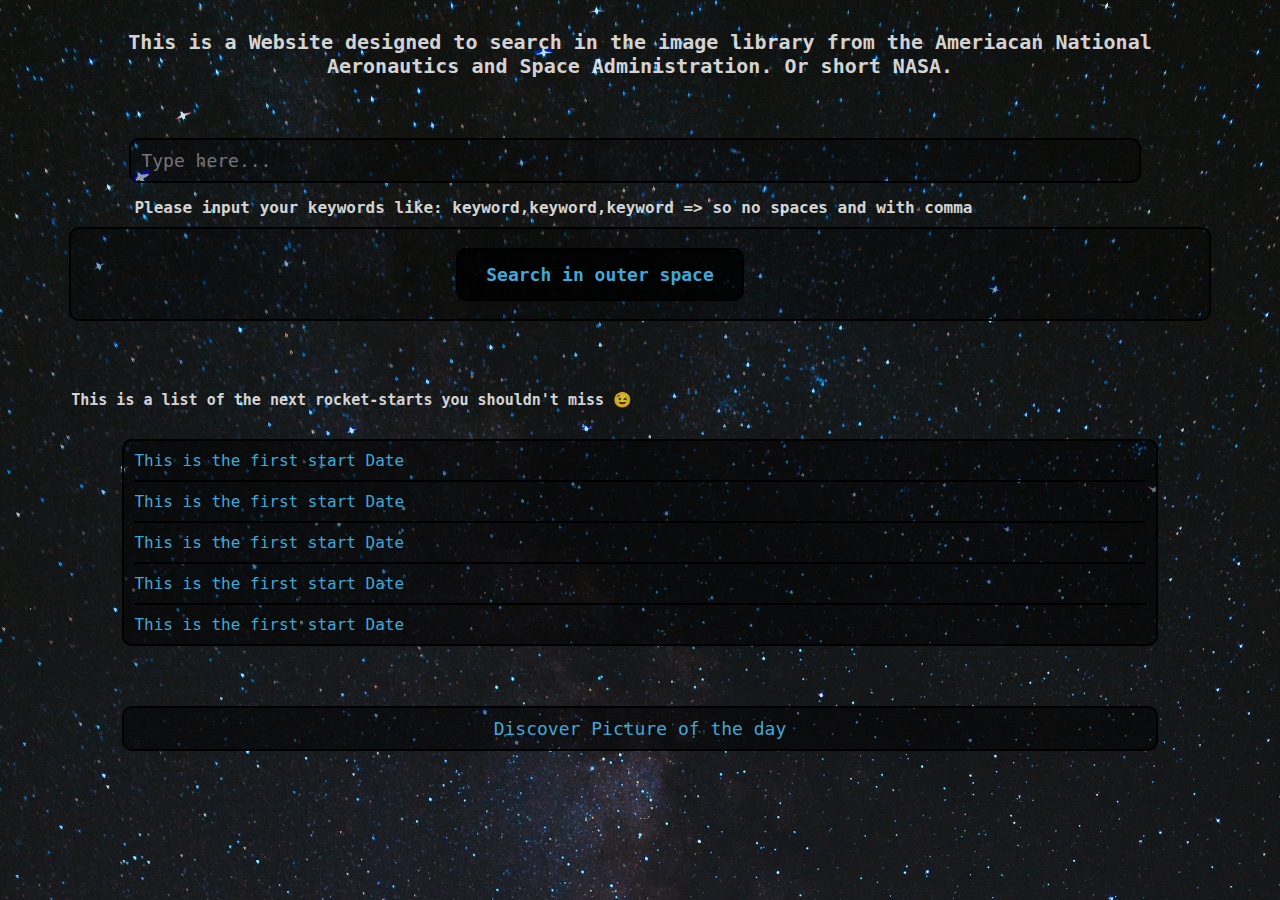
<file: index.html>
<!DOCTYPE html>
<html lang="en">

<head>
    <meta charset="UTF-8">
    <meta name="viewport" content="width=device-width, initial-scale=1.0">
    <title>Lexplore</title>
    <link rel="stylesheet" href="style.css">
    <meta name="theme-color" content="#051330">
    <link rel="icon" href="./assets/icon.png">
</head>

<body>
    <center>
        <h1>
            This is a Website designed to search in the image library from the Ameriacan National Aeronautics and Space
            Administration. Or short NASA.
        </h1>
    </center>

    <div class="container">
        <input id="searchField" type="text" placeholder="Type here...">
    </div>
    <div id="inputDescription">
        Please input your keywords like: keyword,keyword,keyword => so no spaces and with comma
    </div>
    <div id="searchDiv">

        <button id="searchButton" onclick="commitInput()">Search in outer space</button>
        <lord-icon id="gif" src="https://cdn.lordicon.com/anqzffqz.json" trigger="loop" delay="2000"
            style="width:80px;height:90px">
        </lord-icon>

    </div>
    <div id="headingNextStarts">
        This is a list of the next rocket-starts you shouldn't miss 😉
    </div>
    <div id="nextStarts">
        <div id="firstStart" class="startElement">
            This is the first start Date
        </div>
        <div class="blackLine"></div>
        <div id="secondStart" class="startElement">
            This is the first start Date
        </div>
        <div class="blackLine"></div>
        <div id="thirdStart" class="startElement">
            This is the first start Date
        </div>
        <div class="blackLine"></div>
        <div id="fourthStart" class="startElement">
            This is the first start Date
        </div>
        <div class="blackLine"></div>
        <div id="fifthStart" class="startElement">
            This is the first start Date
        </div>

    </div>
    <center>
        <div id="podButton" onclick="goToPOD()">Discover Picture of the day</div>
    </center>

    <div class="sizedBox"> </div>

    <script src="https://cdn.lordicon.com/lordicon.js"></script>
    <script src="sript.js"></script>
</body>

</html>
</file>
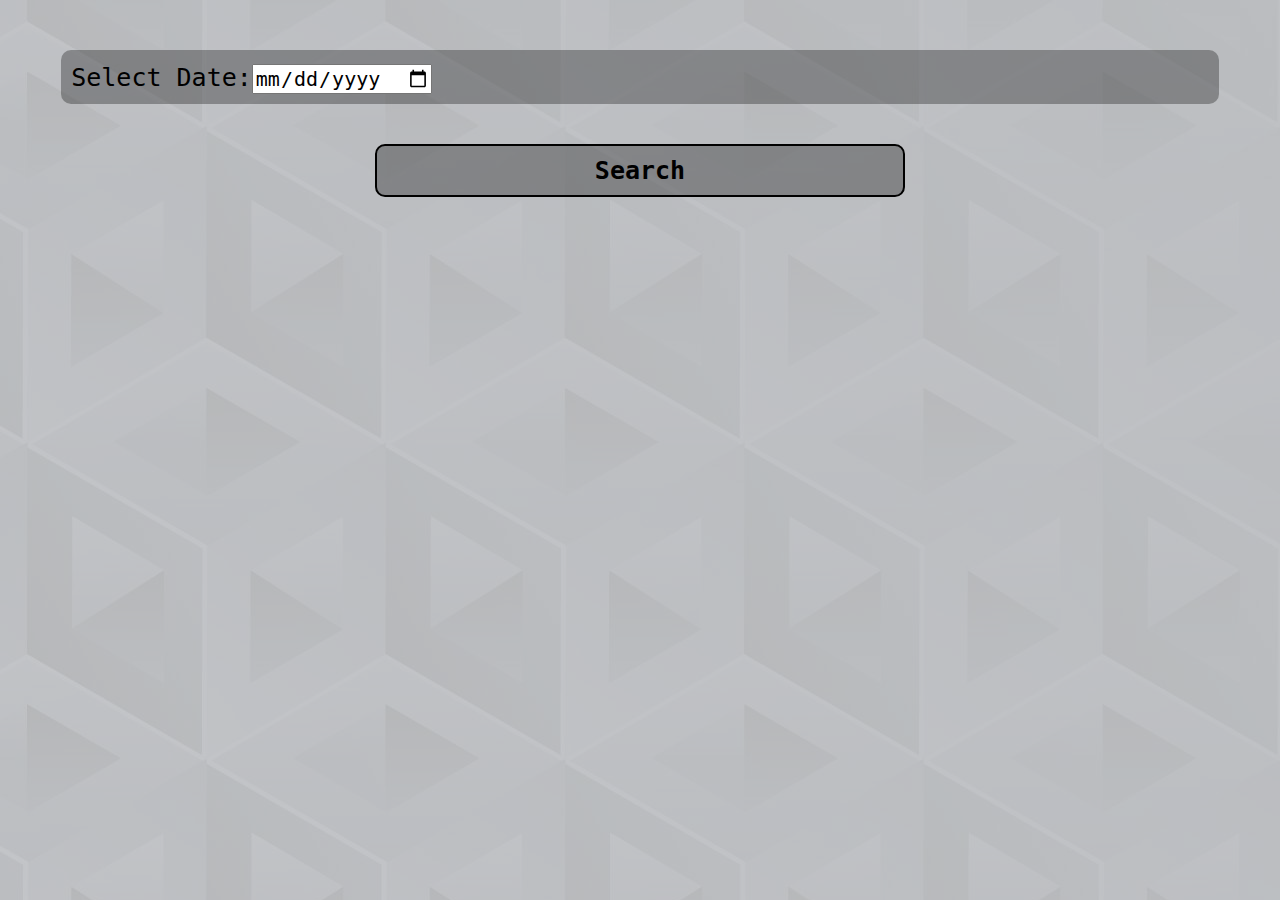
<file: pages/pod/index.html>
<!DOCTYPE html>
<html lang="en">

<head>
    <meta charset="UTF-8">
    <meta name="viewport" content="width=device-width, initial-scale=1.0">
    <title>POD</title>
    <link rel="stylesheet" href="style.css">
    <meta name="theme-color" content="#051330">
    <link rel="icon" href="../../assets/icon.png">
</head>

<body>

    <center>
        <form id="dateForm">
            <div id="outerDiv">
                <label for="selectedDate" id="labelForDate">Select Date:</label>
                <input type="date" id="selectedDate" name="selectedDate">
            </div>
            <div class="button" onclick="search()">Search</div>
        </form>
    </center>


    <script>

        function search() {
            const selectedDate = document.getElementById('selectedDate').value;

            if (selectedDate != '') {
                // Log or use the selected date in YYYY-MM-DD format
                const formattedDate = formatDate(selectedDate);
                localStorage.setItem('selectedDate', formattedDate)
                window.location.href = './display/index.html'
            }

        }

        function formatDate(inputDate) {
            // Convert the date to YYYY-MM-DD format
            const date = new Date(inputDate);
            const year = date.getFullYear();
            const month = ('0' + (date.getMonth() + 1)).slice(-2);
            const day = ('0' + date.getDate()).slice(-2);
            return `${year}-${month}-${day}`;
        }

    </script>

</body>

</html>
</file>
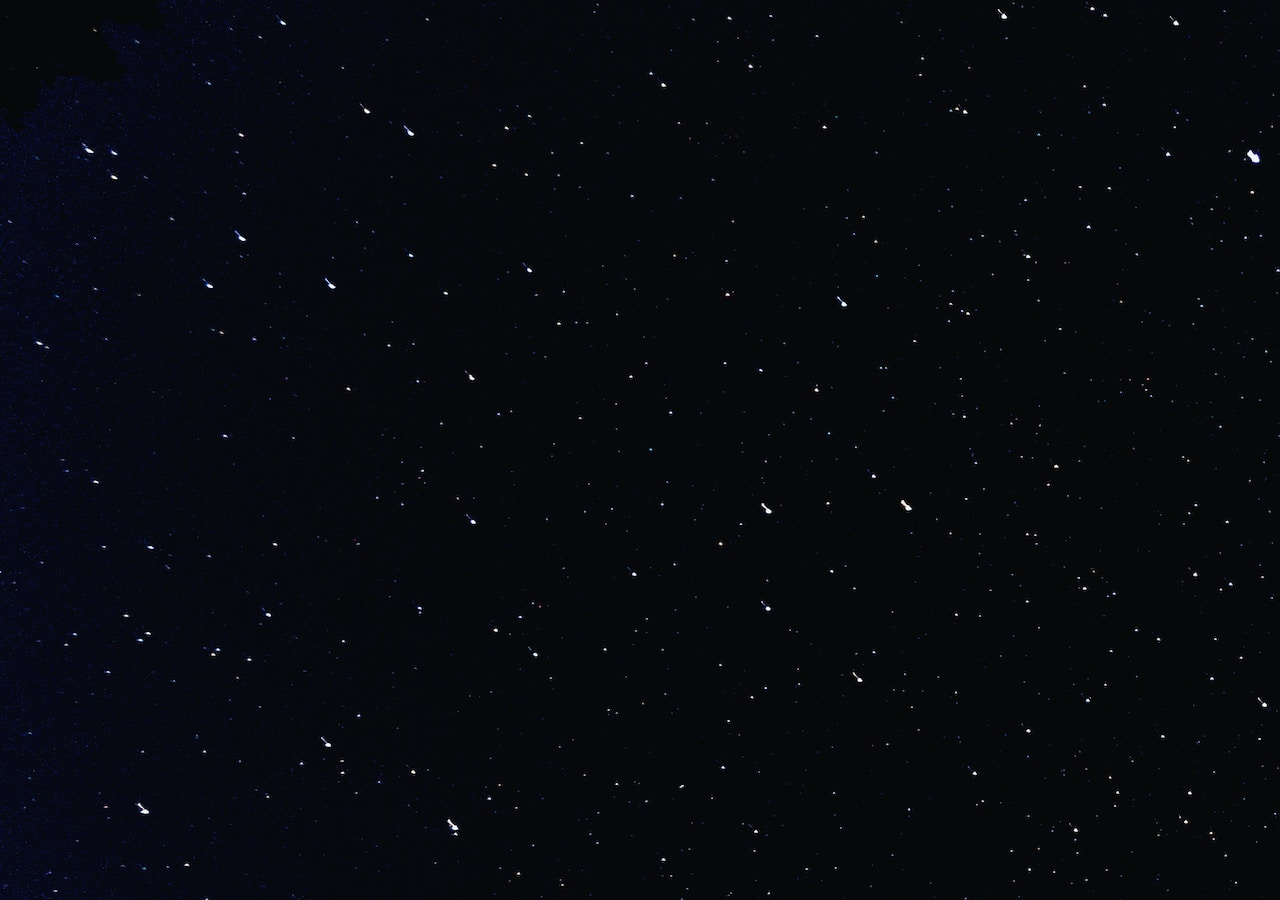
<file: pages/collection/collection.html>
<!DOCTYPE html>
<html lang="en">
<head>
    <meta charset="UTF-8">
    <meta name="viewport" content="width=device-width, initial-scale=1.0">
    <title>Collection</title>
    <link rel="stylesheet" href="./style.css">
    <meta name="theme-color" content="#051330">
    <link rel="icon" href="./assets/icon.png">
<body>

    <div id="pictureContainer">

    </div>

    <script src="./script.js"></script>
</body>
</html>
</file>
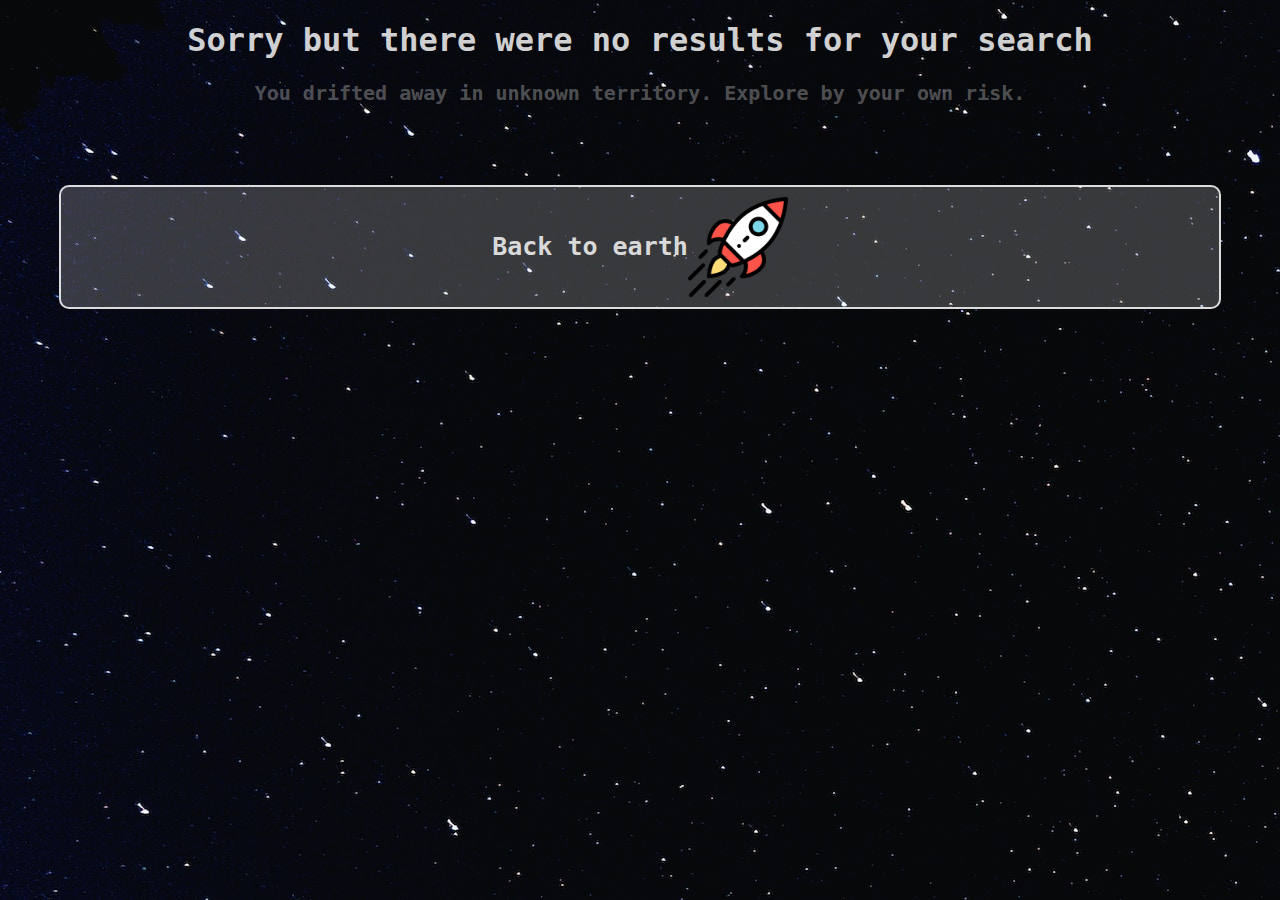
<file: pages/noResults/noResult.html>
<!DOCTYPE html>
<html lang="en">

<head>
    <meta charset="UTF-8">
    <meta name="viewport" content="width=device-width, initial-scale=1.0">
    <title>No Result</title>
    <link rel="stylesheet" href="style.css">
    <meta name="theme-color" content="#051330">
    <link rel="icon" href="./assets/icon.png">
</head>

<body>
    <center>
        <h1>Sorry but there were no results for your search</h1>
        <h2>You drifted away in unknown territory. Explore by your own risk.</h2>
        <div class="button_box" onclick="back()">
            <div id="inner_text">Back to earth</div>
            <img src="../../assets/icon.png" alt="icon" id="icon">
        </div>
    </center>

    <script>
        function back(){
            window.location.href = "../../index.html"
        }
    </script>
</body>


</html>
</file>
<file: style.css>
body {
    background-image: url(./assets/new_background.jpg);
    background-size: cover;
    height: 100hv;
    margin-top: 20px;
}

html {
    padding: 0;
    margin: 0;
    width: 100%;
    height: 100%;
}

.container {
    text-align: center;
}

#searchField {
    padding: 10px;
    width: 80%;
    box-sizing: border-box;
    margin-right: 10px;
    margin-bottom: 10px;

    font-size: large;
    font-family: 'Space Mono', monospace;
    color: #40a8d8;

    border: 2px solid black;
    border-radius: 10px;
    background-color: rgba(0, 0, 0, 0.3);

}

#searchDiv {
    display: flex;
    justify-content: center;
    align-items: center;
    margin: 0 auto;
    border: 2px solid black;
    background-color: rgba(0, 0, 0, 0.3);
    border-radius: 10px;
    max-width: 90%;
}


#searchButton {
    font-weight: bold;
    font-size: large;
    color: #40a8d8;
    /* Text color for the button */
    cursor: pointer;
    background-color: rgba(0, 0, 0, 0.8);

    font-family: 'Space Mono', monospace;

    border: 2px solid black;
    padding: 14px 28px;
    border-radius: 10px;
    position: relative;
    top: 0;
    max-width: 80%;
    margin-right: 20px;
    margin-left: 20px;

}

#inputDescription{
    max-width: 80%;
    margin: 0 auto;
    margin-bottom: 10px;
    margin-top: 5px;
    font-family:'Space Mono', monospace;
    font-weight: bold;
    color:rgba(255, 255, 255, 0.825);
}


#nextStarts {
    max-width: 80%;
    margin: 0 auto;
    margin-top: 30px;
    padding: 10px;
    border: 2px solid black;
    border-radius: 10px;
    background-color: rgba(0, 0, 0, 0.5);
}

#headingNextStarts{
    padding-top: 20px;
    margin: 0 auto;
    max-width: 90%;
    font-family: 'Space Mono', monospace;
    font-size: 15px;
    margin-top: 50px;
    font-weight: bold;
    color: rgba(255, 255, 255, 0.825);
}

.startElement {
    color: #40a8d8;
    font-family: 'Space Mono', monospace;

}

.blackLine{
    border-top: 2px solid black;
    margin: 10px 0;
}


h1{
    font-family: 'Space Mono', monospace;
    border-radius: 10px;
    padding: 10px;
    margin-bottom: 50px;
    font-size: 20px;
    max-width: 90%;
    color: rgba(255, 255, 255, 0.825);
}

.sizedBox{
    height: 50px;
}

#podButton{
    color: #40a8d8;
    font-family: 'Space Mono', monospace;
    font-size: 18px;
    padding: 10px;
    margin-top: 60px;
    border: 2px solid black;
    background-color: rgba(0, 0, 0, 0.5);
    width: 80%;
    border-radius: 10px;
}
</file>
<file: pages/pod/style.css>
body {
    background-image: url(../../assets/background_pod_search.jpg);
    height: 100hv;
    margin-top: 20px;
    background-color: rgba(255,255,255,0.7);
    background-blend-mode: lighten;
}



#labelForDate{
    font-family: 'Space Mono', monospace;
    font-size: 25px;
}

#dateForm{
    margin-top: 50px;
    display: flex;
    flex-direction: column;
    justify-content: space-around;
    align-items: center;
}

#selectedDate{
    margin-top: 4px;
    font-family: 'Space Mono', monospace;
    font-size: 20px;
}

.button{
    margin-top: 40px;
    font-size: 25px;
    font-family: 'Space Mono', monospace;
    border: 2px solid black;
    padding: 10px;
    width: 40%;
    font-weight: bold;
    background-color: rgba(0,0,0,0.3);
    border-radius: 10px;
}

#outerDiv{
    display: flex;
    align-items: center;
    background-color: rgba(0,0,0,0.3);
    padding: 10px;
    width: 90%;
    border-radius: 10px;
}
</file>
<file: pages/collection/style.css>
body {
  height: 100hv;
  background-image: url(../../assets/background_collection.jpg);
  margin-top: 20px;
}




/* Add necessary styles for the layout */
.picture-container {
  border: 2px solid white;
  border-radius: 10px;
  padding: 10px;
  margin-bottom: 20px;
}

.picture-container >div{
  box-sizing: border-box;
}

.picture-container img{
  max-width: 100%;
  height: auto;
  display: block;
  margin-bottom: 10px;
  border-radius: 10px;
}

.text-container { 
  padding: 10px;
  color: whitesmoke;
  background-color: grey;
  font-size: 15px;
  border: 2px solid white;
  border-radius: 10px;
  word-wrap: break-word;
  text-overflow: hidden;
  font-family: 'Space Mono', monospace;
}

.inner-element{
  padding-bottom: 10px;
}
</file>
<file: pages/noResults/style.css>
body {
    height: 100hv;
    background-image: url(../../assets/background_collection.jpg);
    margin-top: 20px;
}


.button_box{
    display: flex;
    justify-content: center;
    height: 100px;
    border: 2px solid rgba(255, 255, 255, 0.825);
    background-color: rgba(255, 255, 255, 0.2);
    border-radius: 10px;
    width: 90%;
    padding: 10px;
    margin-top: 80px;
}

#icon{
}

h1{
    font-family: 'Space Mono', monospace;
    width: 90%;
    color: rgba(255, 255, 255, 0.825);
}
h2{
    font-family: 'Space Mono', monospace;
    color: rgba(255, 255, 255, 0.3);
    font-size: 20px;
    width: 95%;
}

#inner_text{
    display: flex;
    align-items: center;
    font-size: 25px;
    font-weight: bold;
    font-family: 'Space Mono', monospace;
    color: rgba(255, 255, 255, 0.825);
}
</file>
